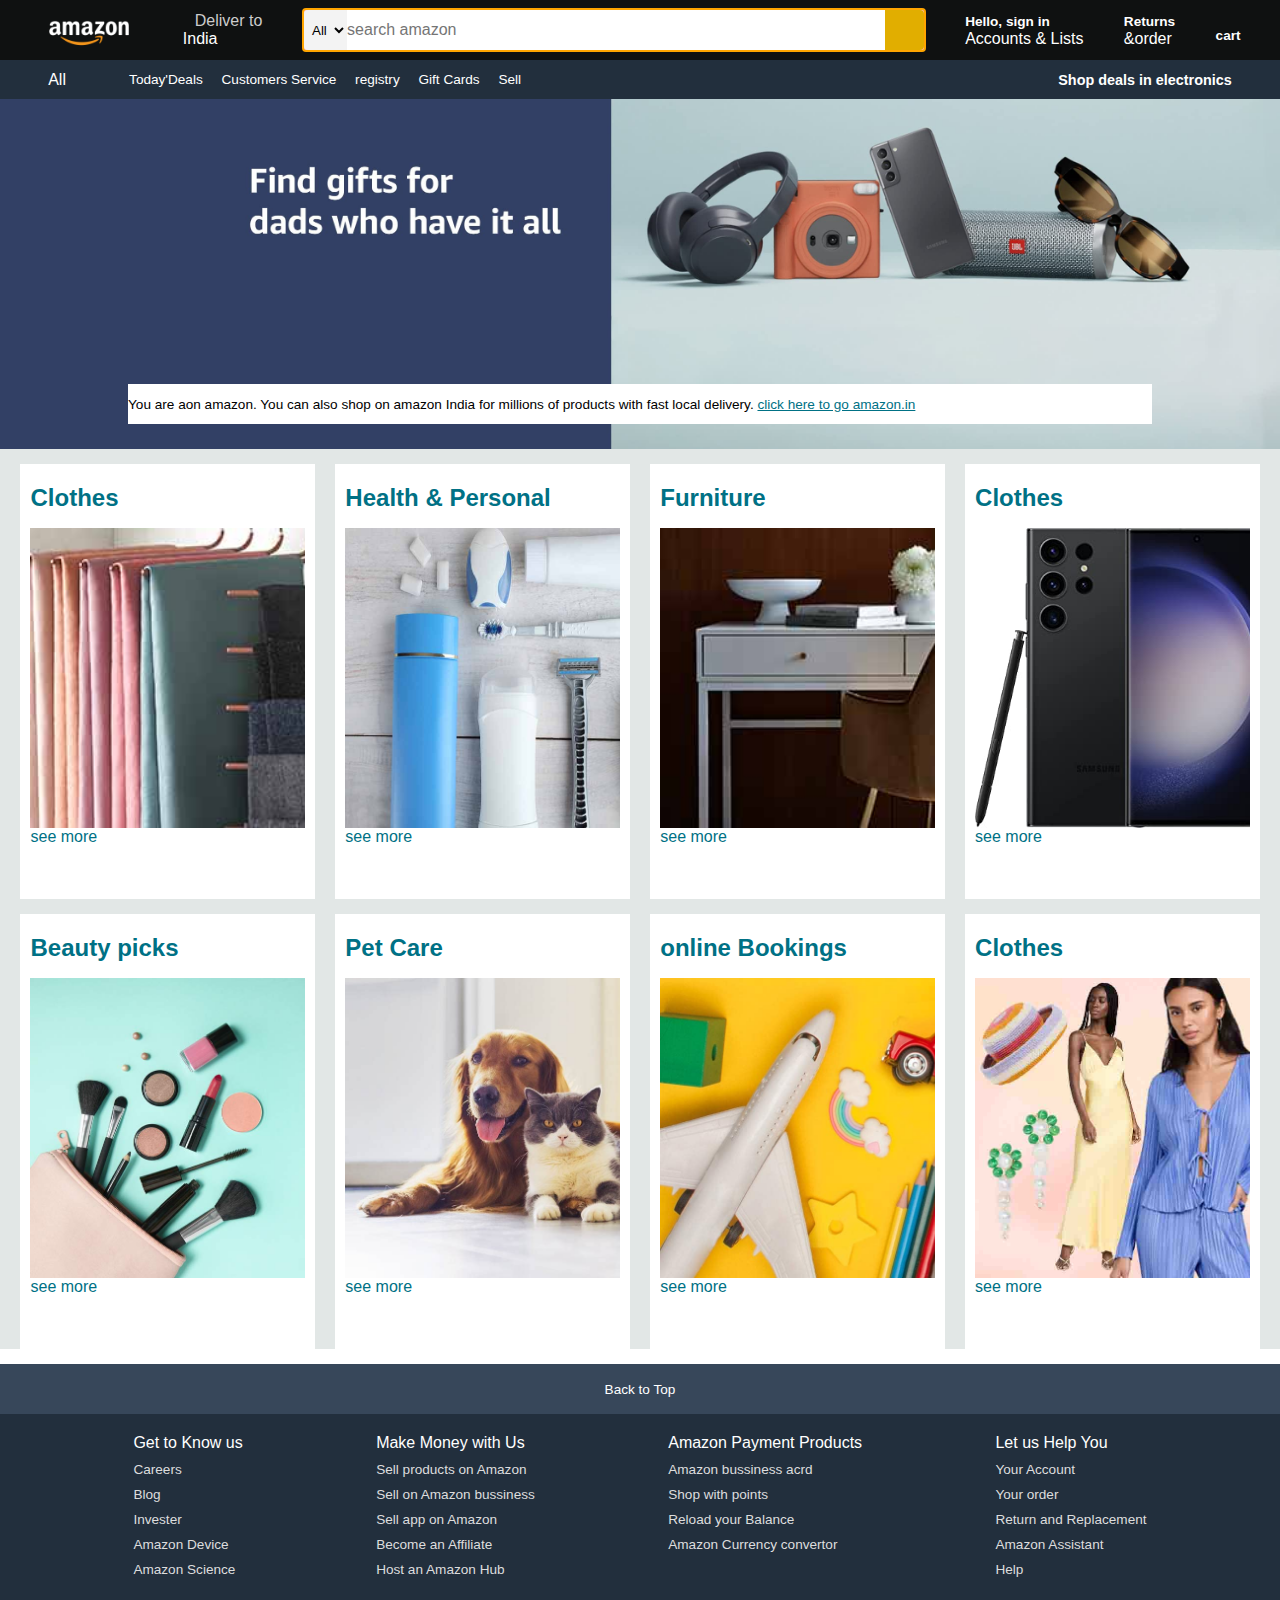
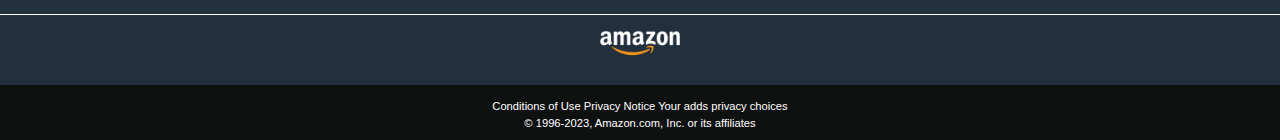
<file: main projects/amazonclone/index.html>
<!DOCTYPE html>
<html lang="en">
<head>
    <meta charset="UTF-8">
    <meta name="viewport" content="width=device-width, initial-scale=1.0">
    <title>amazon</title>
    <link rel="stylesheet" href="style.css">
    <link rel="stylesheet" href="https://cdnjs.cloudflare.com/ajax/libs/font-awesome/6.4.2/css/all.min.css" integrity="sha512-z3gLpd7yknf1YoNbCzqRKc4qyor8gaKU1qmn+CShxbuBusANI9QpRohGBreCFkKxLhei6S9CQXFEbbKuqLg0DA==" crossorigin="anonymous" referrerpolicy="no-referrer" />
</head>
<body>   
    <header>
        <div class="navbar">
            <div class="navlogo border">
                <div class="logo"></div>
            </div>
            <div class="nav-adress border">
                <p class="add-first">Deliver to</p>
                <div class="add-icon">
                    <i class="fa-solid fa-location-dot"></i>
                  <p class="add-sec">India</p> 
                </div>
            </div>
            <div class="nav-search">
                <select class="search-select" >
                    <option value="">All</option>
                </select>
                <input class="search-input" placeholder="search amazon">
                <div class="search-icon">
                    <i class="fa-solid fa-magnifying-glass"></i>
                </div>
            </div>
            <div class="nav-signin border">
                <p><span>Hello, sign in</span></p>
                <p class="nav-second">Accounts & Lists</p>
            </div>
            <div class="nav-return border">
                <p><span>Returns</span></p>
                <p class="nav-second">&order</p>
            </div>
            <div class="nav-cart border">
                <i class="fa-solid fa-cart-plus"></i>
                cart
            </div>
        </div>
      <div class="panel">
          <div class="panel-all">
              <i class="fa-solid fa-bars"></i>
               All
           </div>
           <div class="panel-options">
            <p>Today'Deals</p>
            <p>Customers Service</p>
            <p>registry</p>
            <p>Gift Cards</p>
            <p>Sell</p>

           </div>
           <div class="panel-deals">
            Shop deals in electronics
           </div>
      </div>
       
    </header>
    
    <div class="hero-section">
        <div class="hero-message">
            <p>You are aon amazon. You can also shop on amazon India for millions of products with fast local delivery.  <a href="/register.html">click here to go amazon.in</a></p>
        </div>
    </div>
   <div class="shop-section">
        <div class="box1 box">
            <div class="box-content">
                <H2>Clothes</H2>
            <div class="box-img" style="background-image:url('box1_image.jpg') ;"></div>
            <p>see more</p>
            </div>
        </div>
        <div class="box2 box" >
            <div class="box-content">
                <H2>Health & Personal</H2>
            <div class="box-img" style="background-image:url('box2_image.jpg') ;"></div>
            <p>see more</p>
            </div>
        </div>
        <div class="box3 box" >
            <div class="box-content">
                <H2>Furniture</H2>
            <div class="box-img" style="background-image:url('box3_image.jpg') ;"></div>
            <p>see more</p>
            </div>
        </div>
        <div class="box4 box" >  
            <div class="box-content">
            <H2>Clothes</H2>
        <div class="box-img" style="background-image:url('box4_image.jpg') ;"></div>
        <p>see more</p>
        </div>
    </div>
    
    <div class="box1 box">
        <div class="box-content">
            <H2>Beauty picks</H2>
        <div class="box-img" style="background-image:url('box5_image.jpg') ;"></div>
        <p>see more</p>
        </div>
    </div>
    <div class="box2 box" >
        <div class="box-content">
            <H2>Pet Care</H2>
        <div class="box-img" style="background-image:url('box6_image.jpg') ;"></div>
        <p>see more</p>
        </div>
    </div>
    <div class="box3 box" >
        <div class="box-content">
            <H2>online Bookings</H2>
        <div class="box-img" style="background-image:url('box7_image.jpg') ;"></div>
        <p>see more</p>
        </div>
    </div>
    <div class="box4 box" >  
        <div class="box-content">
        <H2>Clothes</H2>
    <div class="box-img" style="background-image:url('box8_image.jpg') ;"></div>
    <p>see more</p>
    </div>
</div>
    </div>
   
<footer>
    <div class="foot-panel1">
        Back to Top
    </div>
    
    <div class="foot-panel2">
        <ul>
        <p>Get to Know us</p>
        <a>Careers</a>
        <a >Blog</a>
        <a >Invester</a>
        <a >Amazon Device</a>
        <a >Amazon Science</a>
    </ul>
    <ul>
            <p>Make Money with Us</p>
            <a >Sell products on Amazon</a>
            <a >Sell on Amazon bussiness</a>
            <a >Sell app on Amazon</a>
            <a >Become an Affiliate</a>
            <a >Host an Amazon Hub</a>
        </ul>
        <ul>
                <p>Amazon Payment Products</p>
                <a >Amazon bussiness acrd</a>
                <a>Shop with points</a>
                <a >Reload your Balance</a>
                <a >Amazon Currency convertor</a>
                <!-- <a href="">Amazon Sci</a> -->
            </ul>
            <ul>
                    <p>Let us Help You </p>
                    <a >Your Account</a>
                    <a >Your order</a>
                    <a >Return and Replacement</a>
                    <a >Amazon Assistant</a>
                    <a >Help</a>
                </ul>
    </div>
    <div class="foot-panel3">
        <div class="logo"></div>
    </div>
    <div class="foot-panel4">
        <div class="pages">
            <a> Conditions of Use</a>
            <a> Privacy Notice</a>
            <a> Your adds privacy choices</a>
        </div>
        <div class="copyright">
            © 1996-2023, Amazon.com, Inc. or its affiliates
        </div>
    </div>
</footer>
</body>
</html>
</file>
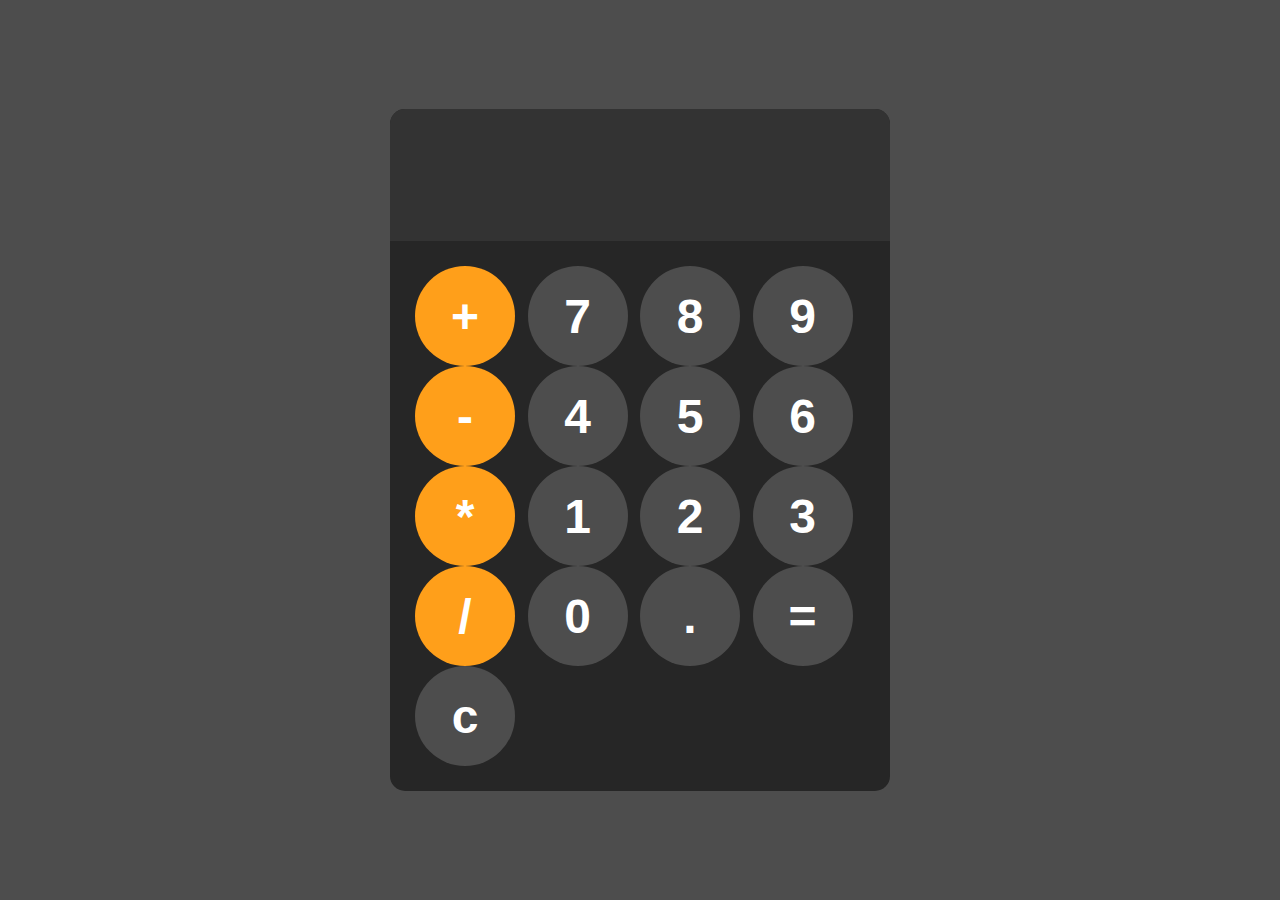
<file: main projects/calculator/index.html>
<!DOCTYPE html>
<html lang="en">
<head>
    <meta charset="UTF-8">
    <meta name="viewport" content="width=device-width, initial-scale=1.0">
    <title>Document</title>
    <link rel="stylesheet" href="style.css ">
</head>
<body>

    <div   id="calculator">
        <input id="display" readonly>
        <div id="keys">
            <button onclick="appendTODisplay('+')" class="operator-btn">+</button>
            <button onclick="appendTODisplay('7')">7</button>
            <button onclick="appendTODisplay('8')">8</button>
            <button onclick="appendTODisplay('9')">9</button>
            <button onclick="appendTODisplay('-')" class="operator-btn">-</button>
            <button onclick="appendTODisplay('4')">4</button>
            <button onclick="appendTODisplay('5')">5</button>
            <button onclick="appendTODisplay('6')">6</button>
            <button onclick="appendTODisplay('*')" class="operator-btn">*</button>
            <button onclick="appendTODisplay('1')">1</button>
            <button onclick="appendTODisplay('2')">2</button>
            <button onclick="appendTODisplay('3')">3</button>
            <button onclick="appendTODisplay('/')" class="operator-btn">/</button>
            <button onclick="appendTODisplay('0')">0</button>
            <button onclick="appendTODisplay('.')">.</button>
            <button onclick="calculate()">=</button>
            <button onclick="clearDisplay()">c</button>
        </div>
    </div>
    <script src="script.js"></script>
</body>
</html>
</file>
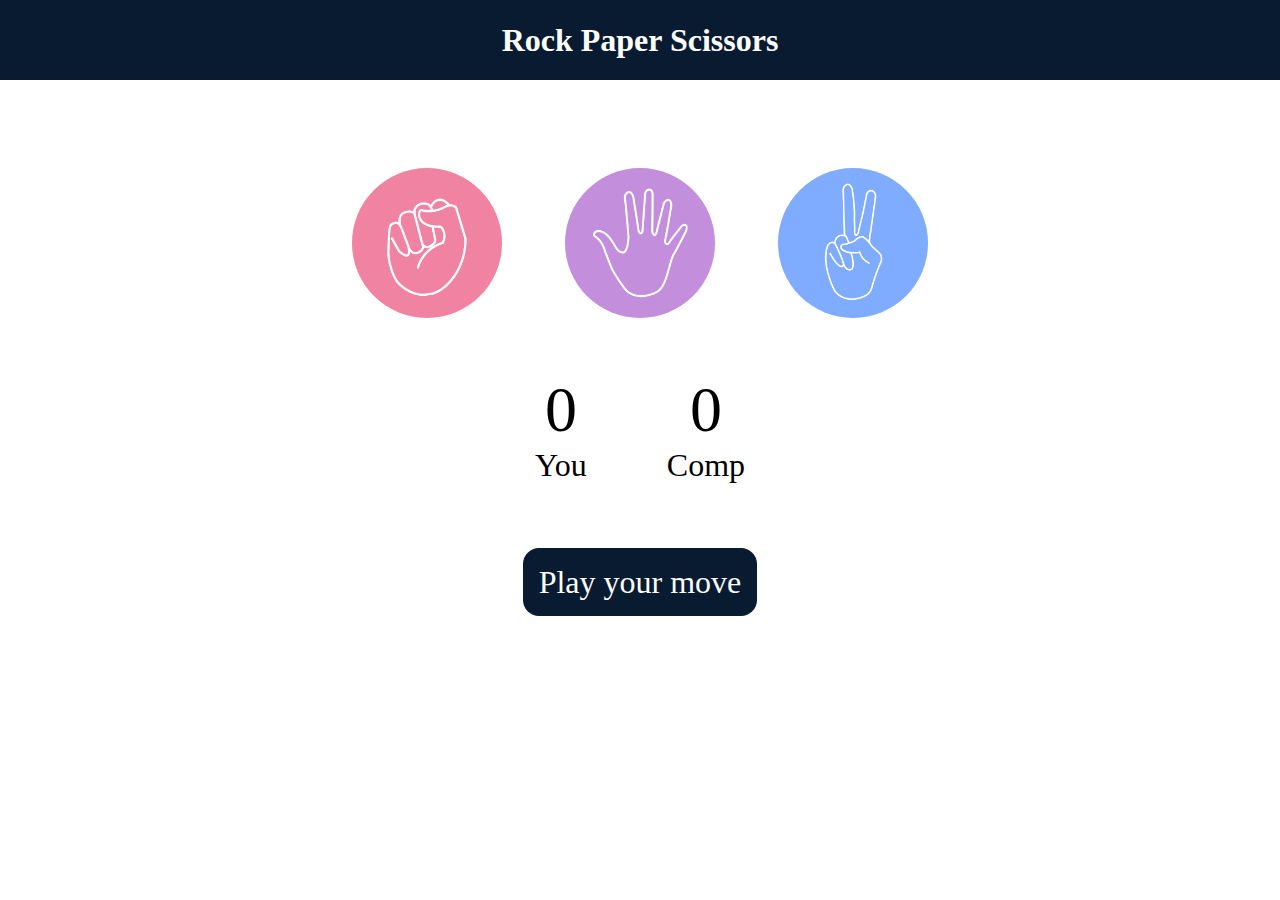
<file: main projects/game/index.html>
<!DOCTYPE html>
<html lang="en">
  <head>
    <meta charset="UTF-8" />
    <meta name="viewport" content="width=device-width, initial-scale=1.0" />
    <title>Rock Paper Scissors Game</title>
    <link rel="stylesheet" href="style.css" />
  </head>
  <body>
    <h1>Rock Paper Scissors</h1>
    <div class="choices">
      <div class="choice" id="rock">
        <img src="./images/rock.png" />
      </div>
      <div class="choice" id="paper">
        <img src="./images/paper.png" />
      </div>
      <div class="choice" id="scissors">
        <img src="./images/scissors.png" />
      </div>
    </div>

    <div class="score-board">
      <div class="score">
        <p id="user-score">0</p>
        <p>You</p>
      </div>
      <div class="score">
        <p id="comp-score">0</p>
        <p>Comp</p>
      </div>
    </div>

    <div class="msg-container">
      <p id="msg">Play your move</p>
    </div>
    <script src="script.js"></script>
  </body>
</html>
</file>
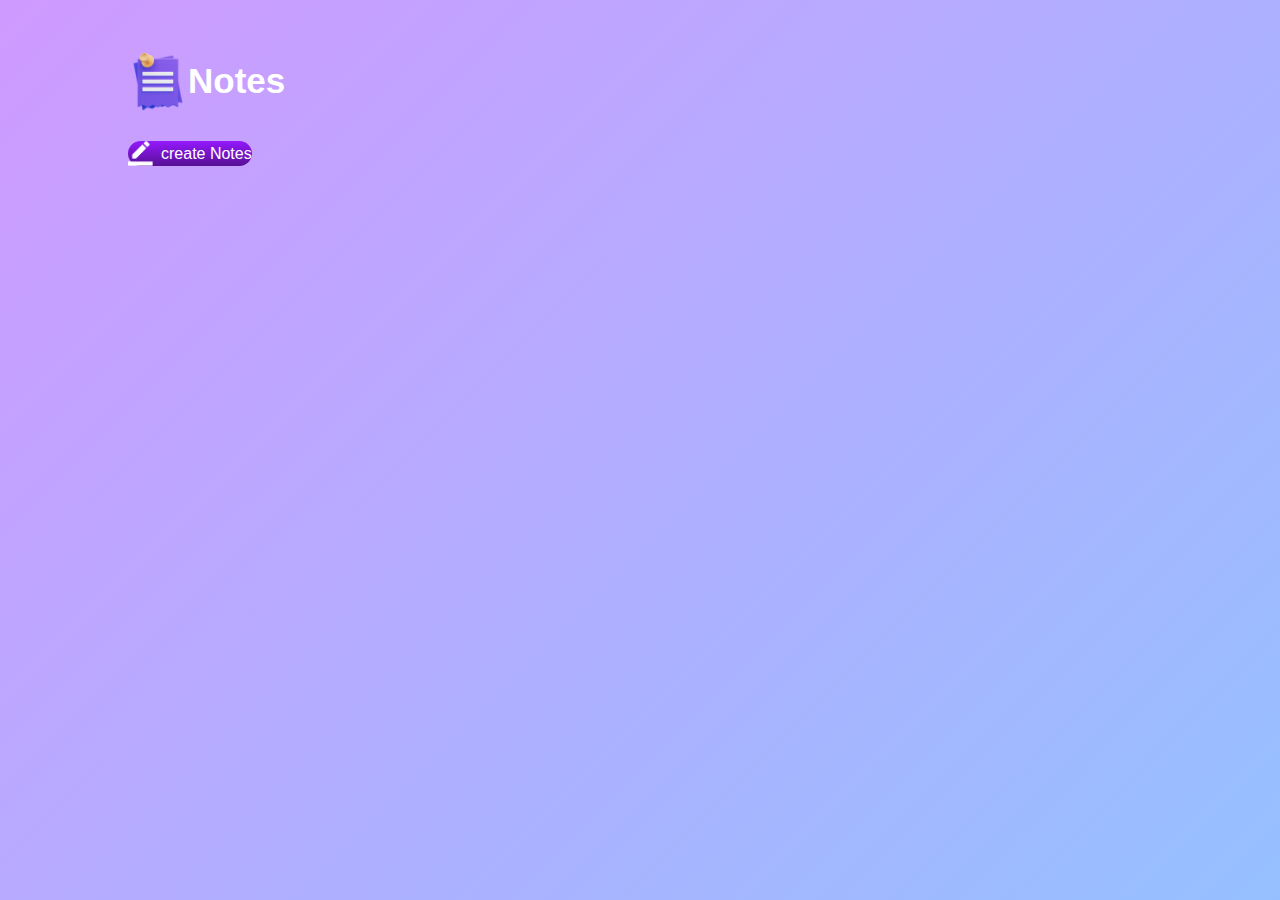
<file: main projects/notes/index.html>
<!DOCTYPE html>
<html lang="en">
<head>
    <meta charset="UTF-8">
    <meta name="viewport" content="width=device-width, initial-scale=1.0">
    <title>Notes App</title>
    <link rel="stylesheet" href="style.css">
</head>
<body>
    <div class="container">
        <h1> <img src="images/notes.png" >Notes</h1>
        <button class="btn"><img src="images/edit.png" > create Notes</button>
        <div class="notes-container">
            <!-- <p contenteditable="true"  class="input-box">  
                <img src="images/delete.png" ></p> -->
           
        </div>
    </div>
    <script src="script.js"> </script>
</body>
</html>
</file>
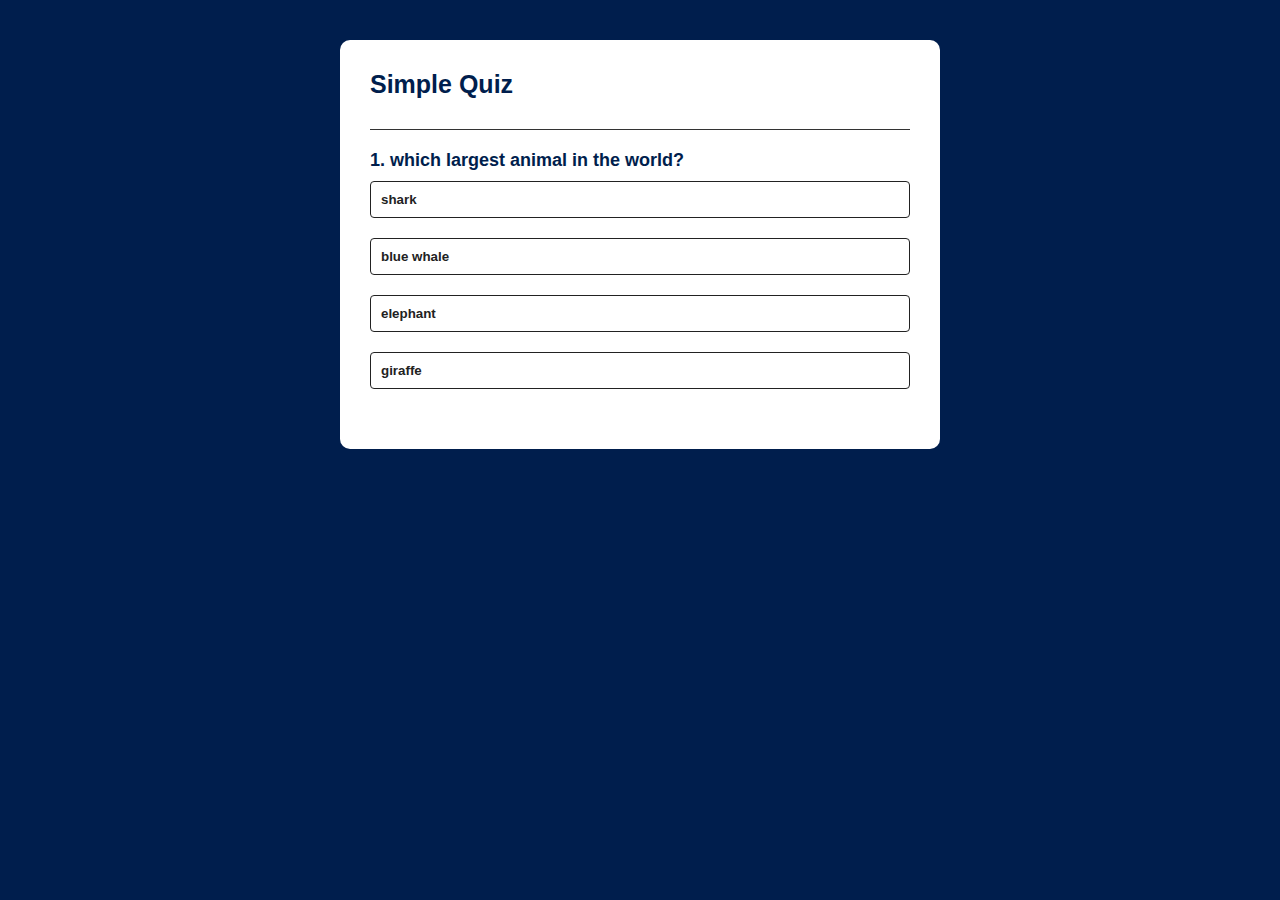
<file: main projects/quiz/index.html>
<!DOCTYPE html>
<html lang="en">
<head>
    <meta charset="UTF-8">
    <meta name="viewport" content="width=device-width, initial-scale=1.0">
    <title>Document</title>
    <link rel="stylesheet" href="style.css">
</head>
<body>
    <div class="app">
     <h1> Simple Quiz</h1>
     <div class="quiz">
        <h2  id="question">Quiz goes here</h2>
        <div id="answer-buttons">
          <button class="btn">Answere 1</button>
          <button class="btn">Answere 2</button>
          <button class="btn">Answere 3</button>
          <button class="btn">Answere 4</button>
          
        </div>
        <button id="next-btn">Next</button>
     </div>
    </div>
    <script src="script.js"></script>
</body>
</html>
</file>
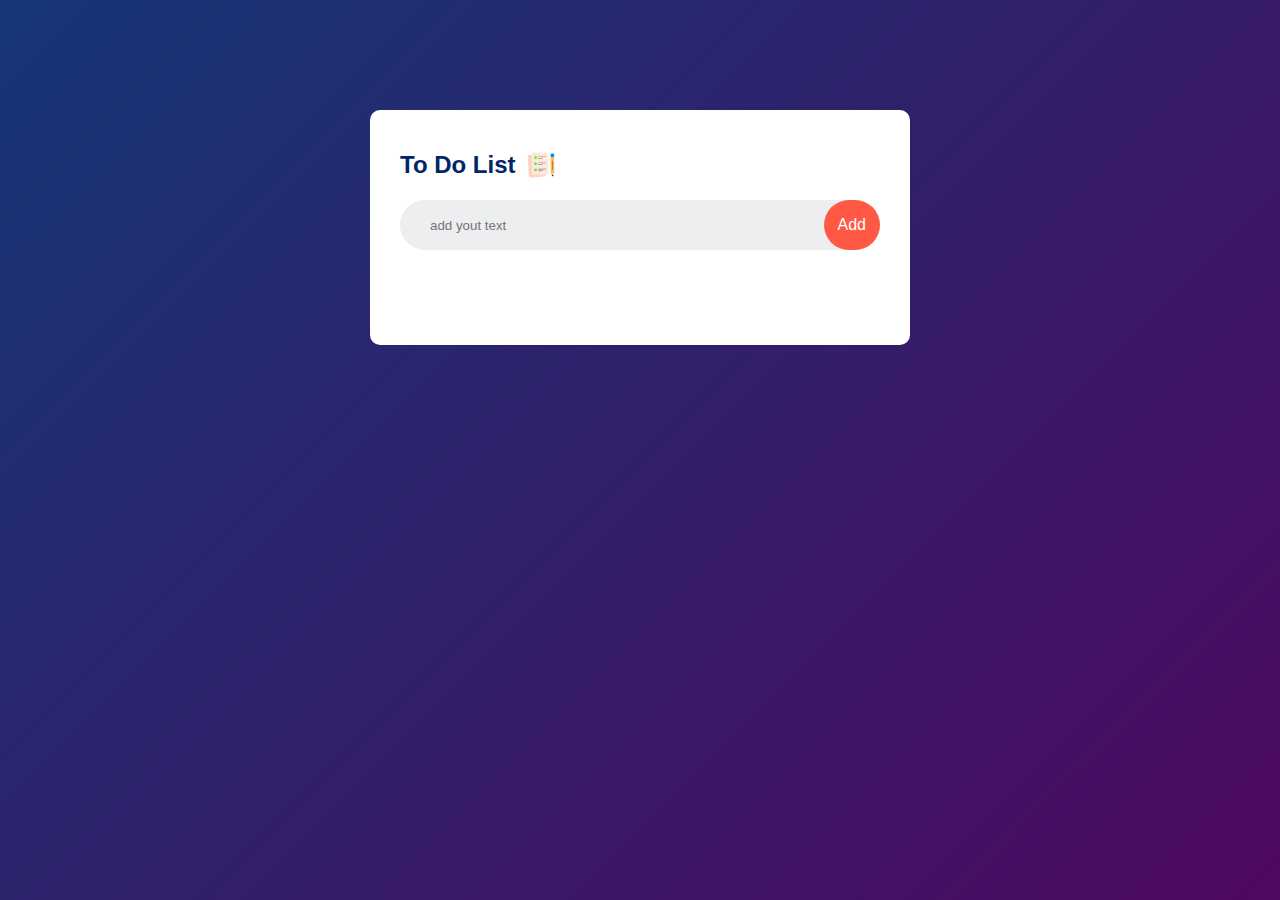
<file: main projects/to do list/index.html>
<!DOCTYPE html>
<html lang="en">
<head>
    <meta charset="UTF-8">
    <meta name="viewport" content="width=device-width, initial-scale=1.0">
    <title>to do list</title>
    <link rel="stylesheet" href="style.css">
</head>
<body>
    <div class="container">
          <div class="todo-app">
            <h2>
                To Do List <img src="images/icon.png" alt="">
            </h2>
            <div class="row">
                <input type="text" id="input-box" placeholder="add yout text">
                <button onclick="addTask()">Add</button>
            </div>
            <ul id="list-container">
              <!-- <li class="checked">task1</li>
              <li>task2</li>
              <li>task3</li>  -->

            </ul>
          </div>
    </div>
   <script src="script.js"></script>
</body>
</html>
</file>
<file: main projects/amazonclone/style.css>
*{
    margin: 0;
    padding: 0;
    font-family: Arial;
    border: border-box;
}
.navbar{
    height: 60px;
    background-color: #0f1111;
    color: white; 
    display: flex;
    align-items: center;
    justify-content: space-evenly;

}
.navlogo{
    height: 50px;
    width: 100px;
}
.logo{
    background-image: url("amazon_logo.png");
    background-size: cover;
    height: 50px;
    width: 100%;
}

.border{
    border: 1.5px solid transparent;

}
.border:hover{
    border: 1.5px solid white;
}
.add-first{
    color: #cccccc;
    font: size 1rem;
    margin-left: 15px;
}
.add-sec{
    font-size: 1rem;
    margin-left: 3px;
}
.add-icon{
    display: flex;
    align-items:center;
}
.nav-search{
    display: flex;
    justify-content:space-evenly ;
    background-color: pink;
     width: 620px;
     height: 40px;
    border-radius: 4px;
    
}
.search-select{
    background-color: #f3f3f3;
    width: 50px;
    text-align: center;
    border-top-left-radius: 4px;
    border-bottom-left-radius:4px ;
    border: none;
}
.search-input{
    width: 100%;
    font-size: 1rem;
    border: none;

}
.search-icon{
    width: 45px;
    display: flex;
    justify-content: center;
    align-items:center ;
    font-size: 1.2rem;
    background-color: rgb(225, 174,0);
    border-top-right-radius: 4px;
    border-bottom-right-radius: 4px;
    color: #0f1111;
}
.nav-search{
    border: 2px solid orange;
}
span{
    font-size: 0.85rem;
    font-weight: 700;
}
.nav-cart i{
      font-size: 30px;

}
.nav-cart{font-size: 0.85rem;
    font-weight: 700;

}
.panel{
    height: 39px;
    background-color: #222f3d;
    display: flex;
    color: white;
    align-items: center;
    justify-content: space-evenly;
}
.panel-options p{
    display: inline;
    margin-left: 15px;
}
.panel-options {
    width: 70%;
    font-size: 0.85rem;

}
.panel-deals{
    font-size:0.9rem;
    font-weight: 700;

}
.hero-section{
    background-image: url("hero_image.jpg");
    height: 350px;
    background-size: cover;
    display: flex;
    justify-content: center;
    align-items: flex-end;

}
.hero-message{
    background-color: white;
    color: black;
    height: 40px;
    display: flex;
    align-items: center;
    font-size: 0.85rem;
    width: 80%;
    margin-bottom: 25px;
}
.hero-message a{
    color: #007185;

}
.shop-section{
    display: flex;
    flex-wrap: wrap;
    justify-content: space-evenly;
    background-color: #e2e7e6;

}

.box{
    height: 400px;
    width: 23%;
    background-color: white;
    padding: 20px 0px 15px;
    margin-top: 15px;
}
.box-img{
    height: 300px;
    background-size:cover ;
    /* background-repeat: ; */
    margin-top: 1rem;
    margin-top: 1rem ;
}
.box-content{
    margin-left: 10px;
    margin-right:10px; ;
}
.box-content{
    color: #007185;
}
footer{
    margin-top: 15px;
}
.foot-panel1{
    background-color:#37475a;
    color: white;
    height: 50px;
    display: flex;
    justify-content: center;
    align-items:center ;
    font-size: 0.85rem;

}
.foot-panel2{
    display: flex;
    background-color: #222f3d;
    color: white;
    height: 200px;
    display: flex;
    justify-content: space-evenly;

}
ul{
    margin-top: 20px;
}
ul a{
    display: block;
    font-size: 0.85rem;
    margin-top: 10px;
    color: #dddddd;
}
.foot-panel3{
    background-color: #222f3d;
    color: white;
    border-top: 0.5px solid white;
    height: 70px;
    display: flex; justify-content: center;

}
.logo{
    background-image: url("amazon_logo.png");
    background-size: cover;
    height: 50px;
    width: 100px;
    
}
.foot-panel4{
    background-color:#0f1111 ;
    color: white;
    height: 50px;
   text-align: center;
    padding-top: 5px;
    font-size: 0.7rem;

}
.pages{
    padding-top: 10px ;
}
.copyright{
    padding-top: 5px;
    
}
</file>
<file: main projects/calculator/style.css>
body{
    margin: 0;
    display: flex;
    justify-content: center;
    align-items: center;
    height: 100vh;
    background-color: hsl(0, 0%,30%);
}
#calculator{
    font-family: Arial, Helvetica, sans-serif;
    background-color: hsl(0, 0%,15%);
    border-radius: 15px;
    max-width: 500px;
    overflow: hidden ;
}
#display{
    width: 100%;
    padding: 20px;
    font-size: 5rem;
    text-align:left;
    border: none;
    background-color: hsl(0, 0%,20%);
    color: white;
}
#keys{
    display: grid;
    grid-template-columns: repeat(4,1fr);
    grid: 10px;
    padding: 25px;
}
 
button{
    width: 100px;
    height: 100px;
    border-radius: 50px;
    border: none;
    background-color: hsl(0, 0%,30%);
    color:white;
    font-size: 3rem;
    cursor: pointer;
    font-weight: bold;
}
button:hover{
    background-color:hsl(0, 0%,40%)  ;
}
button:active{
    background-color:hsl(0, 0%,50%)  ;
}
.operator-btn{
    background-color: hsl(35, 100%,55%);
}
.operator-btn:hover{
    background-color: hsl(35, 100%,65%);
}
.operator-btn:active{
    background-color: hsl(35, 100%,75%);
}
</file>
<file: main projects/game/style.css>
* {
    margin: 0;
    padding: 0;
    text-align: center;
  }
  
  h1 {
    background-color: #081b31;
    color: #fff;
    height: 5rem;
    line-height: 5rem;
  }
  
  .choice {
    height: 165px;
    width: 165px;
    border-radius: 50%;
    display: flex;
    justify-content: center;
    align-items: center;
  }
  
  .choice:hover {
    cursor: pointer;
    background-color: #081b31;
  }
  
  img {
    height: 150px;
    width: 150px;
    object-fit: cover;
    border-radius: 50%;
  }
  
  .choices {
    display: flex;
    justify-content: center;
    align-items: center;
    gap: 3rem;
    margin-top: 5rem;
  }
  
  .score-board {
    display: flex;
    justify-content: center;
    align-items: center;
    font-size: 2rem;
    margin-top: 3rem;
    gap: 5rem;
  }
  
  #user-score,
  #comp-score {
    font-size: 4rem;
  }
  
  .msg-container {
    margin-top: 5rem;
  }
  
  #msg {
    background-color: #081b31;
    color: #fff;
    font-size: 2rem;
    display: inline;
    padding: 1rem;
    border-radius: 1rem;
  }
</file>
<file: main projects/notes/style.css>
*{
    margin: 0;
    padding: 0;
    font-family: 'Poppins',sans-serif;
    box-sizing: border-box;
}
.container{
    width: 100%;
    min-height: 100vh;
    background:linear-gradient(135deg,#cf9aff,#95c0ff) ;
    color: #fff;
    padding-top: 4%;
    padding-left: 10%;
}
.container h1{
    display: flex;
    align-items: center;
    font-size: 35px;
    font-weight: 600;

}
.container h1 img{
    width: 60px;
}
.container button img{
    width: 25px;
    margin-right: 8px;
}
.container button{
    display: flex;
    align-items: center;
    background:linear-gradient(#9418fd,#571094)  ;
    color: #fff;
    font-size: 16px;
    outline: 0;
    border: 0;
    border-radius: 40px;
    padding: 15px 25x;
    margin: 30px 0 20px ;
    cursor: pointer;
}
.input-box{
    position: relative;
    width: 100%;
    max-width: 500px;
    min-height: 150px;
    background: #fff;
    color: #333;
    padding: 20px;
    margin: 20px 0;
    outline: none;
    border-radius: 5px;


}

.input-box img{
    width: 25px;
    position: absolute;
    bottom: 15px;
    right: 15px;
    cursor: pointer;

}
</file>
<file: main projects/quiz/style.css>
*{
    margin: 0;
    padding: 0%;
    font-family: 'Poppins',sans-serif;
    box-sizing: border-box;
}

body{
    background: #001e4d;
}
.app{
    background: #fff;
    width: 90%;
    max-width: 600px;
    margin: 40px auto 0;
    border-radius: 10px;
    padding: 30px;

}
.app h1{
    font-size: 25px;
    color: #001e4d;
    font-weight: 600;
    border-bottom: 1px solid #333;
    padding-bottom: 30px;

    
}
.quiz{
    padding: 20px  0;
}
.quiz h2{
    font-size: 18px;
     color: #001e4d;
     font-weight:600 ;
}
.btn{
    background: #fff;
    color: #222;
    font-weight: 600;
    width: 100%;
    border: 1px solid #222;
    padding: 10px;
    margin: 10px 0;
    text-align: left;
    border-radius: 4px;
    cursor: pointer;
    transition: 0.3s;

}
.btn:hover:not([disabled]){
    background: #222;
    color: #fff;
    
}
.btn:disabled{
    cursor: no-drop;
}
#next-btn{
    background: #001e4d;
    color: #fff;
    font-weight: 500;
    width: 150px;
    border: 0;
    padding: 10px;
    margin: 20px auto 0;
    border-radius: 4px;
    cursor: pointer;
    display: none;
}
.correct{
    background: #9aeabc;
}
.incorrect{
    background: #ff9393;
}
</file>
<file: main projects/to do list/style.css>
*{
    margin: 0;
    padding: 0%;
    font-family: 'Poppins',sans-serif;
    box-sizing: border-box;
}
.container{
    width: 100%;
    min-height: 100vh;
    background: linear-gradient(135deg,#153677,#4e085f);
    padding: 10px;

}
.todo-app{
    width: 100%;
    max-width: 540px;
    background: #fff;
    margin:100px auto 20px ;
    padding:  40px 30px 70px;
    border-radius: 10px;
}
.todo-app h2{
    color: #002765;
    display:flex ;
    align-items: center;
    margin-bottom: 20px;
}
.todo-app img{
    width: 30px;
    margin-left: 10px;
}
.row{
    display: flex;
    align-items: center;
    justify-content: space-between;
    background: #edeef0;
    border-radius: 30px;
    padding-left: 20px;
    margin-bottom: 25px;

}
input{
    flex: 1;
    border: none;
    outline:none;
    background: transparent;
    padding: 10px;
    font-weight: 14px;

}
button{
    border: none;
    outline: none;
    padding: 16px 14px;
    background: #ff5945;
    color: #fff;
    font-size: 16px;
    cursor: pointer;
    border-radius: 40px;
}
ul li{
    list-style: none;
    font-size: 17px;
    padding: 12px 8px 12px 50px;
    user-select: none;
    cursor: pointer;
    position:relative;
}
ul li::before{

    content: '';
    position:absolute;
    height: 28px;
    width: 28px;
    border-radius: 50%;
    background-image: url(images/unchecked.png);
    background-size: cover;
    background-position: center;
    top: 12px;
    left: 8px;
}
ul li.checked{
    color: #555;
    text-decoration: line-through;
}
ul li.checked::before{
    background-image: url(images/checked.png);
}
ul li span {
    position: absolute;
    right: 0;
    top: 5px;
    width: 40px;
    height: 40px;
    font-size: 22px;
    color: #555;
    line-height: 40px;
    text-align: center;
    border-radius: 50%;
     
}
ul li span :hover{
    background: #edeef0;
}
</file>
